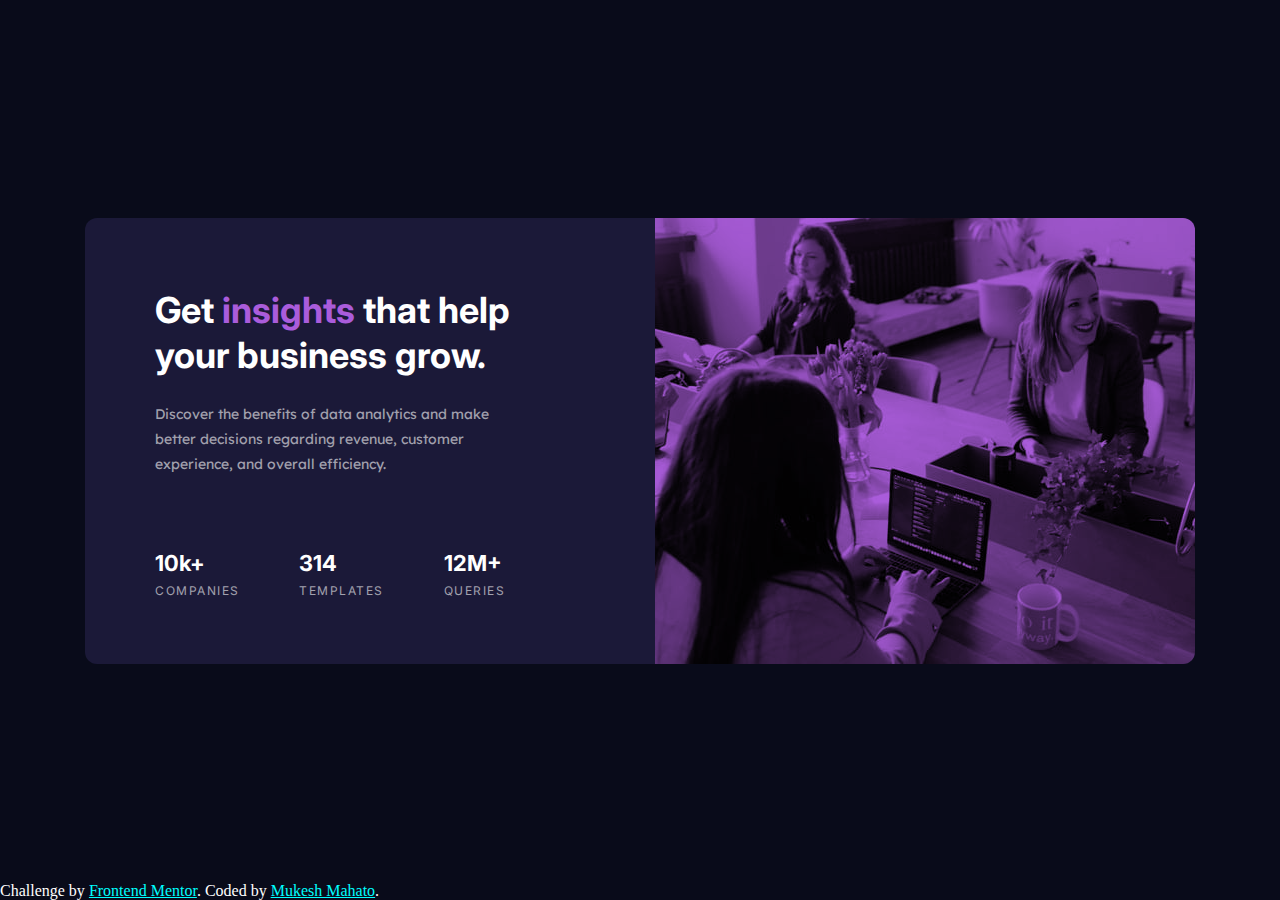
<file: index.html>
<!DOCTYPE html>
<html lang="en">
  <head>
    <meta charset="UTF-8" />
    <meta http-equiv="X-UA-Compatible" content="IE=edge" />
    <meta name="viewport" content="width=device-width, initial-scale=1.0" />
    <title>Stats Preview</title>

    <link rel="stylesheet" href="style.css" />
    <link
      rel="shortcut icon"
      href="./images/favicon-32x32.png"
      type="image/x-icon"
    />
  </head>

  <body>
    <main>
      <div class="container">
        <div class="sec-1">
          <h1 id="title">
            Get <span>insights</span> that help your business grow.
          </h1>
          <p id="desc">
            Discover the benefits of data analytics and make better decisions
            regarding revenue, customer experience, and overall efficiency.
          </p>

          <div class="stats">
            <div class="stats-1">
              <h1>10k+</h1>
              <p class="statsDetail">COMPANIES</p>
            </div>
            <div class="stats-2">
              <h1>314</h1>
              <p class="statsDetail">TEMPLATES</p>
            </div>
            <div class="stats-3">
              <h1>12M+</h1>
              <p class="statsDetail">QUERIES</p>
            </div>
          </div>
        </div>

        <div class="sec-2">
          <img src="./images/image-header-desktop.jpg" alt="logo" />
        </div>
      </div>
    </main>

    <div class="attribution">
      Challenge by
      <a href="https://www.frontendmentor.io/challenges/stats-preview-card-component-8JqbgoU62/hub/stats-preview-card-component-d2Igwm_xz" target="_blank"
        >Frontend Mentor</a
      >. Coded by <a href="https://www.frontendmentor.io/profile/iammukeshmahato" target="_blank">Mukesh Mahato</a>.
    </div>
  </body>
</html>
</file>
<file: style.css>
@import url('https://fonts.googleapis.com/css2?family=Inter:wght@400;700&display=swap');
@import url('https://fonts.googleapis.com/css2?family=Lexend+Deca&display=swap');

:root {
  --Very_dark_blue: hsl(233, 47%, 7%);
  --Dark_desaturated_blue: hsl(244, 38%, 16%);
  --Soft_violet: hsl(277, 64%, 61%);
  --White: hsl(0, 0%, 100%);
  --Slightly_transparent_white: hsla(0, 0%, 100%, 0.75);
  --Slightly_transparent_white2: hsla(0, 0%, 100%, 0.6);
}

* {
  margin: 0;
  padding: 0;
  box-sizing: border-box;
}

body {
  color: var(--White);
  background-color: var(--Very_dark_blue);
}

main {
  display: flex;
  align-items: center;
  justify-content: center;
  min-height: 98vh;
}

.container {
  width: 1110px;
  height: 446px;
  display: flex;
}

.sec-1 {
  background-color: var(--Dark_desaturated_blue);
  border-radius: 12px 0 0 12px;
  padding: 70px;
}

.sec-2 {
  border-radius: 0 12px 12px 0;
  background: url("./images/image-header-desktop.jpg") no-repeat,
    var(--Soft_violet);
  background-blend-mode: multiply;
}

.sec-2 img {
  visibility: hidden;
}

.sec-1 h1 {
  font-family: "Inter", sans-serif;
}

.sec-1 #title {
  padding: 0px 50px 24px 0;
  line-height: 45px;
  font-size: 36px;
  font-weight: 700;
}

.sec-1 span {
  color: var(--Soft_violet);
}

.sec-1 #desc {
  padding: 0 70px 72px 0px;
  font-family: 'Lexend Deca', sans-serif;
  line-height: 25px;
  font-size: 14px;
  color: var(--Slightly_transparent_white2);
}

.stats {
  display: flex;
  padding-right: 80px;
  width: 100%;
  justify-content: space-between;
  font-size: 11px;
  line-height: 28px;
}

.statsDetail {
  color: var(--Slightly_transparent_white2);
  font-family: 'Inter', sans-serif;
  font-weight: 400;
  letter-spacing: 1.5px;
  font-size: 12px;
}

@media (max-width: 1070px) {

  img {
    width: 50vw;
  }

  .sec-1 #desc {
    padding-right: 0;
  }

  .sec-1 #title {
    font-size: 30px;
    padding-right: 0px;
  }

  .stats {
    padding-right: 0;
  }

}

@media (max-width: 990px) {
  .sec-1 #desc {
    padding-bottom: 50px;
  }
}

@media (max-width: 800px) {

  .sec-1 {
    padding-top: 35px;
  }
   
  .sec-1 #title {
    font-size: 26px;
  }

  .stats {
    font-size: 10px;
  }
}

@media (max-width: 700px) {
  .sec-1 {
    padding: 35px;
  }
}

@media (max-width: 550px) {

  .container {
    height: max-content;
    flex-direction: column-reverse;
  }

  .sec-1 #title {
    font-size: 30px;
  }

}

@media (max-width: 375px) {

  .container {
    padding: 10vw;
    text-align: center;
  }

  .sec-2 {
    background: url("./images/image-header-mobile.jpg") no-repeat,
      var(--Soft_violet);
    background-size: cover;
    width: 320px;
    height: 245px;
    border-radius: 12px 12px 0 0;
  }

  .sec-1 {
    border-radius: 0 0 12px 12px;
  }

  .sec-1 #title {
    font-size: 26px;
    line-height: normal;
  }

  .sec-1 #desc {
    font-size: 15px;
    padding-bottom: 40px;
  }

  .stats {
    height: 250px;
    flex-direction: column;
    font-size: 12px;
  }

}

.attribution a {
  color: aqua;
}

.attribution a:visited {
  color: var(--Soft_violet);
}
</file>
